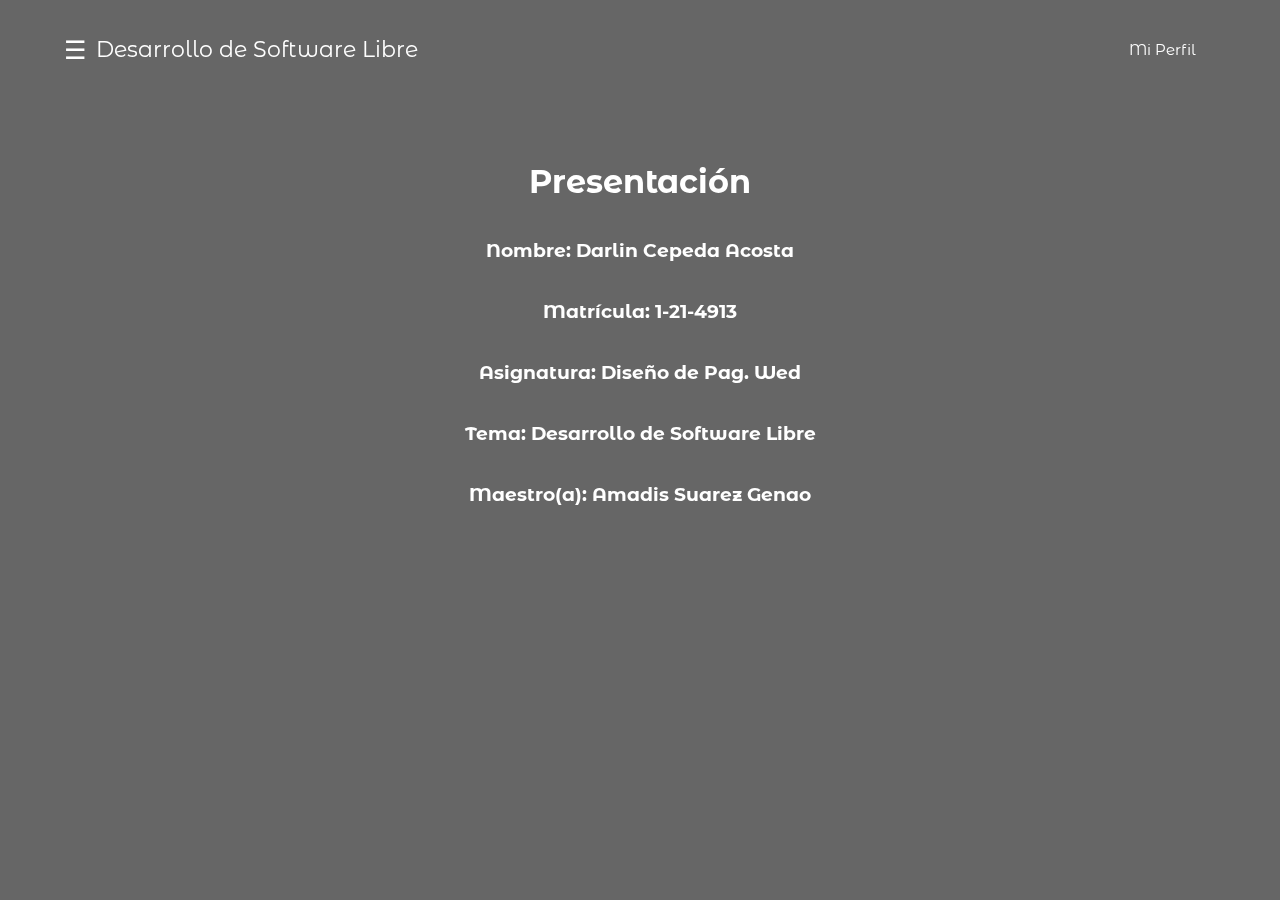
<file: index.html>
<!DOCTYPE html>
<html lang="es">
<head>
	<meta charset="UTF-8">
	<title>Temas a tratar</title>
	<link rel="stylesheet" href="estilos.css">
</head>
<body>
	
	<header class="header">
		<div class="container">
		<div class="btn-menu">
			<label for="btn-menu">☰</label>
		</div>
			<div class="logo">
				<h1>Desarrollo de Software Libre</h1>
			</div>
			<nav class="menu">
				<a href="Curriculun.html">Mi Perfil</a>
			</nav>
		</div>
	</header>
	<div class="capa"></div>
	<div class="center">
		<center>
		<br/>
		<br/>
		<br/>
		<br/>
		<br/>
		<br/>
		<br/>
		<br/>
		    <h1>Presentación</h1>
		    <br/>
			<br/>
			<h3>Nombre: Darlin Cepeda Acosta</h3>
			<br/>
			<br/>
			<h3>Matrícula: 1-21-4913</h3>
			<br/>
			<br/>
			<h3>Asignatura: Diseño de Pag. Wed</h3>
			<br/>
			<br/>
			<h3>Tema: Desarrollo de Software Libre</h3>
			<br/>
			<br/>
			<h3>Maestro(a): Amadis Suarez Genao</h3>
			
			
			
		</center>

	</div>
<!--	--------------->
<input type="checkbox" id="btn-menu">
<div class="container-menu">
	<div class="cont-menu">
		<nav>
			<a href="p1.html">¿Que es el  SOFTWARE LIBRE?</a>
			<a href="p2.html">Ventajas</a>
			<a href="p3.html">Desventajas</a>
			<a href="p4.html">Características</a>
			<a href="p5.html">Historia</a>
			<a href="p6.html">Livertades Esenciales</a>
			<a href="p7.html">Tipos</a>
			<a href="p8.html">Ejemplos</a>
		</nav>
		<label for="btn-menu">✖️</label>
	</div>
</div>
</body>
</html>
</file>
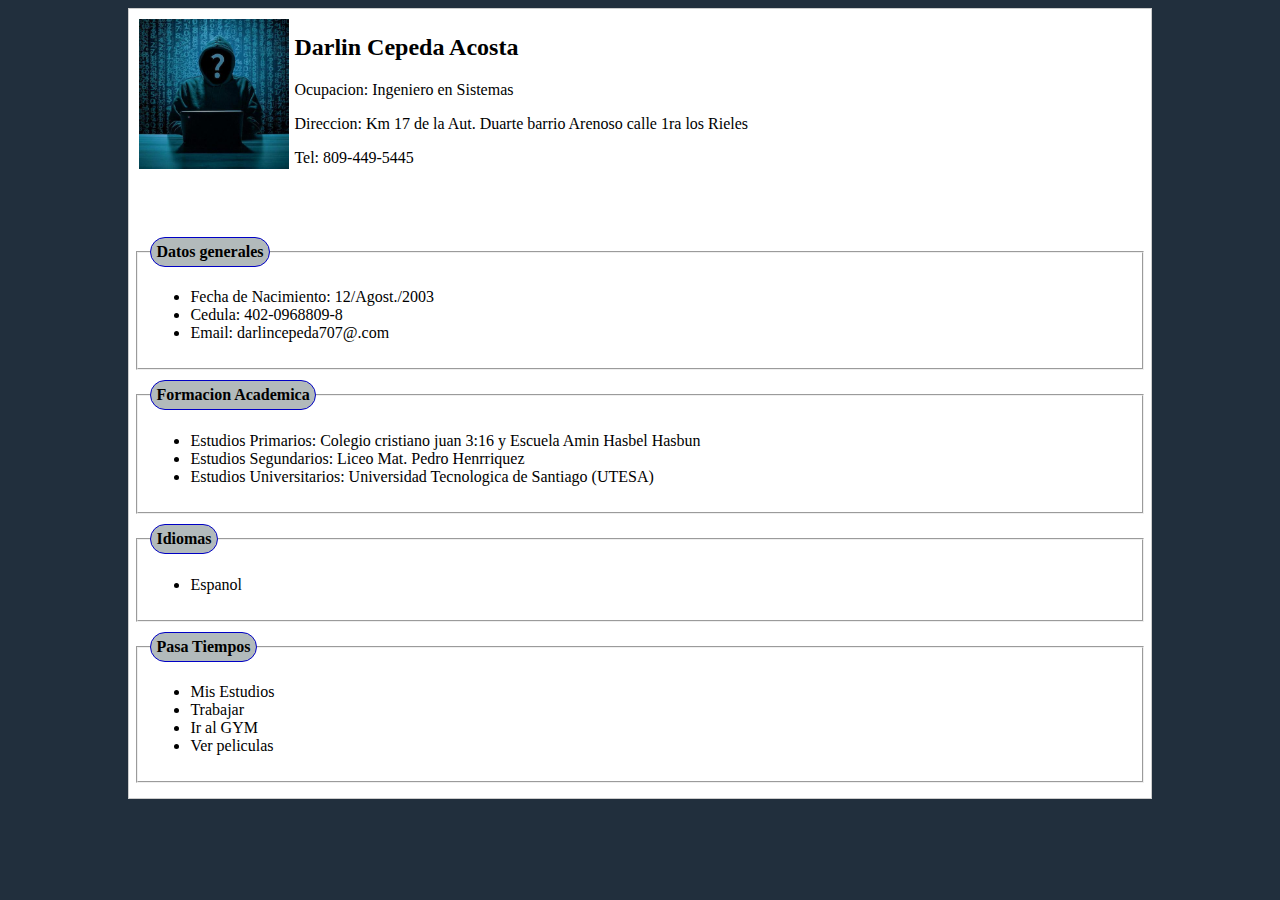
<file: Curriculun.html>
<html>
    <head>
	    <title>Mi Perfil</title>
		<style>
		    #principal{
			    border:solid 1px #cccccc;
				margin:0 auto;
				padding: 5px;
				width:80%;
				background: white;
			}

            body{
				
			    background:#212F3D;
			}			
			
			fieldset{
			    margin-bottom: 10px;
			
			}
			
			legend{
			    border:solid 1px #0000C5;
				padding: 5px;
				font-weight:bold;
				border-radius: 20px;
				background:#B2BABB ;
				
			}
			#MiFoto{
			   margin:5px;
			}
			
		</style>
	</head>
	<body>
	    <div id="principal">
		    <img src= "pj.jpg" id="MiFoto" align="left"width="150" />
	        <h2>Darlin Cepeda Acosta</h2>
			<p>Ocupacion: Ingeniero en Sistemas </p>
			<p>Direccion: Km 17 de la Aut. Duarte barrio Arenoso calle 1ra los Rieles </p>
			<p>Tel: 809-449-5445 </p>
			
			<br/>
			<br/>
			<br/>
			<fieldset>
			    <legend>Datos generales</legend>
				<ul>
				<li>Fecha de Nacimiento: 12/Agost./2003</li>
				<li>Cedula: 402-0968809-8</li>
				<li>Email: darlincepeda707@.com</li>
				</ul>
			</fieldset>
			
			<fieldset>
			     <legend>Formacion Academica</legend>
				 <ul>
				<li>Estudios Primarios: Colegio cristiano juan 3:16 y Escuela Amin Hasbel Hasbun</li>
				<li>Estudios Segundarios: Liceo Mat. Pedro Henrriquez</li>
				<li>Estudios Universitarios: Universidad Tecnologica de Santiago (UTESA)</li
				 </ul>
			</fieldset>
			
			<fieldset>
			     <legend>Idiomas</legend>
				 <ul>
				<li>Espanol</li>
				 </ul>
			</fieldset>
			
			<fieldset>
			     <legend>Pasa Tiempos</legend>
				 <ul>
				<li>Mis Estudios</li>
				<li>Trabajar</li>
				<li>Ir al GYM</li>
				<li>Ver peliculas</li>
				 </ul>
			</fieldset>					
			
		</div>
		
	</body>
</html>
</file>
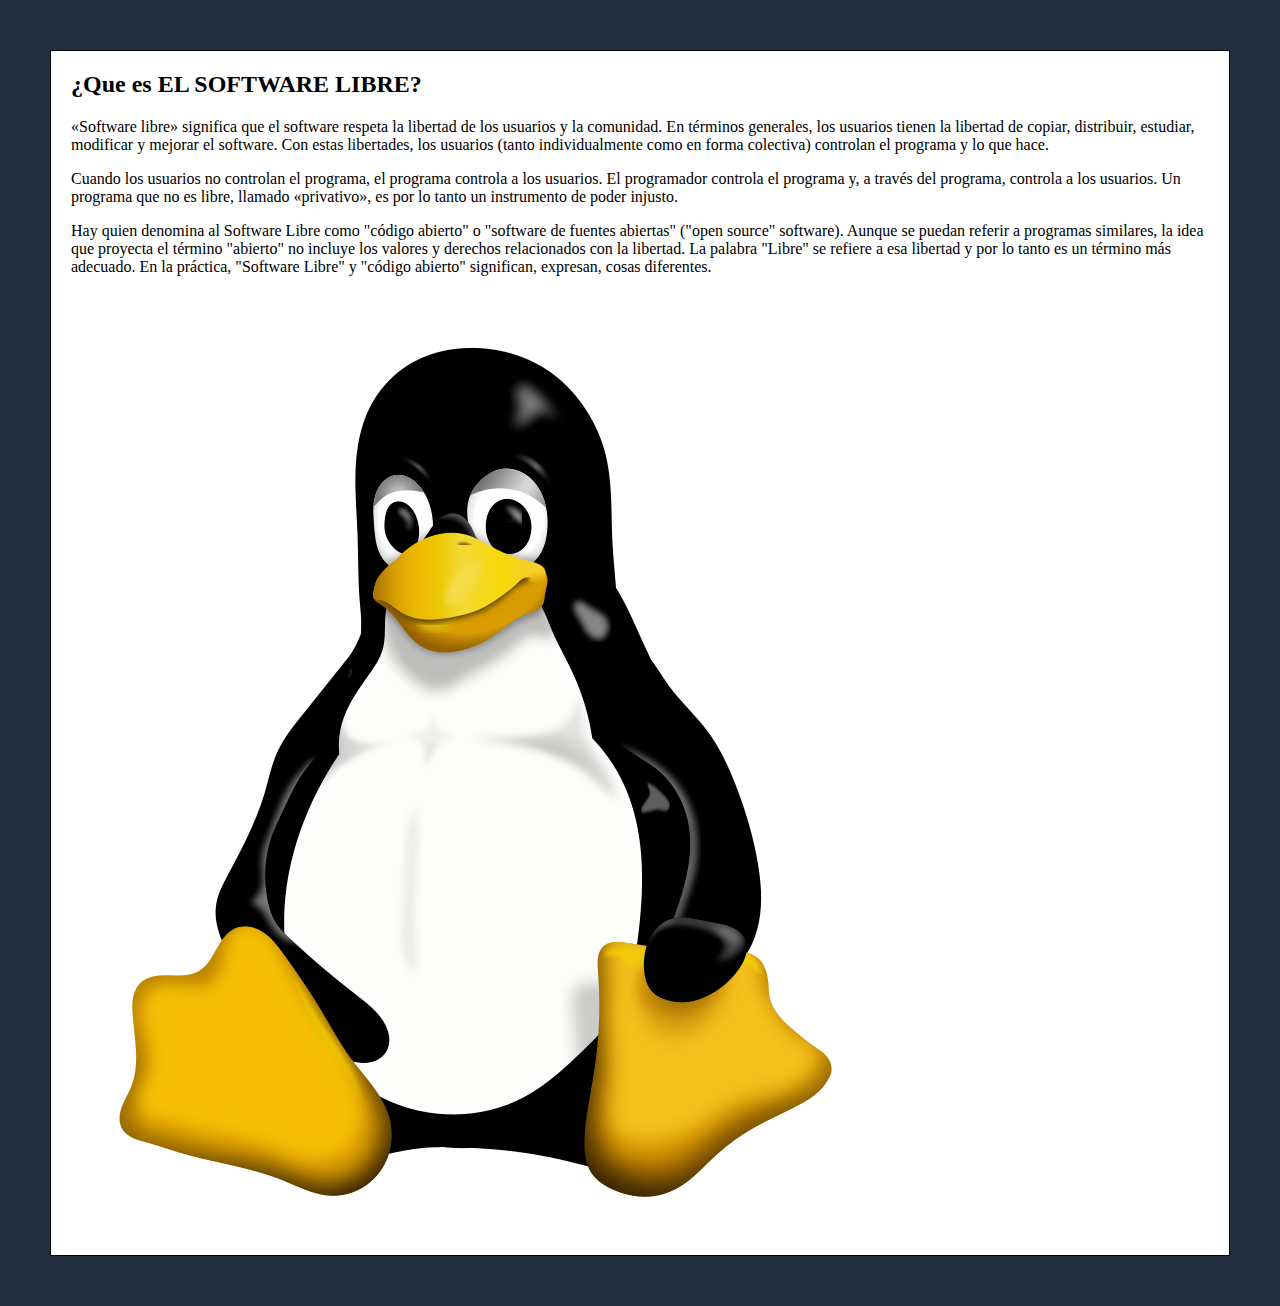
<file: p1.html>
<html>
    <head>
	     <title>Pag. 1</title>
		 <link href="stylos.css" rel="stylesheet"/>
	</head>
	<body>
	  
		    <h2>¿Que es  EL SOFTWARE LIBRE?</h2>
			<p>«Software libre» significa que el software respeta la libertad de los usuarios y la comunidad. En términos generales, los usuarios tienen la libertad de copiar, distribuir, estudiar, modificar y mejorar el software. Con estas libertades, los usuarios (tanto individualmente como en forma colectiva) controlan el programa y lo que hace.</p> 
            <p>Cuando los usuarios no controlan el programa, el programa controla a los usuarios. El programador controla el programa y, a través del programa, controla a los usuarios. Un programa que no es libre, llamado «privativo», es por lo tanto un instrumento de poder injusto.</p>
            <p>Hay quien denomina al Software Libre como "código abierto" o "software de fuentes abiertas" ("open source" software). Aunque se puedan referir a programas similares, la idea que proyecta el término "abierto" no incluye los valores y derechos relacionados con la libertad. La palabra "Libre" se refiere a esa libertad y por lo tanto es un término más adecuado. En la práctica, "Software Libre" y "código abierto" significan, expresan, cosas diferentes.</p>  
			
				<img src="i1.png"/>
			</div>         
			
		</div>
	</body>
</html>
</file>
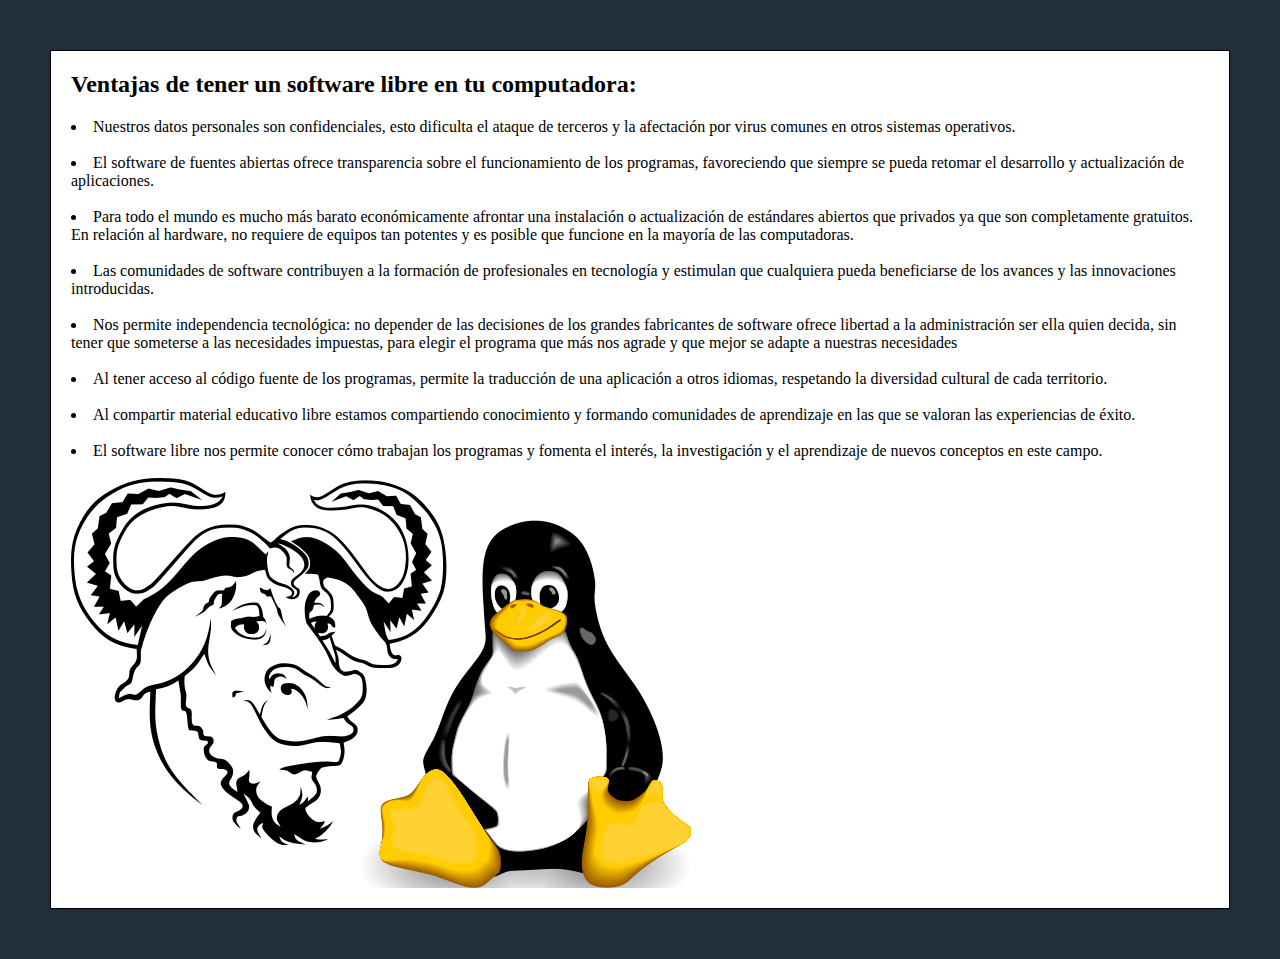
<file: p2.html>
<html>
    <head>
	     <title>Pag. 2</title>
		 <link href="stylos.css" rel="stylesheet"/>
	</head>
	<body>
	  
		    <h2>Ventajas de tener un software libre en tu computadora:</h2>
			<li>Nuestros datos personales son confidenciales, esto dificulta el ataque de terceros y la afectación por virus comunes en otros sistemas operativos.</li>
            <br/>
            <li>El software de fuentes abiertas ofrece transparencia sobre el funcionamiento de los programas, favoreciendo que siempre se pueda retomar el desarrollo y actualización de  aplicaciones.</li>
            <br/>
            <li>Para todo el mundo es mucho más barato económicamente afrontar  una instalación o actualización de estándares abiertos que privados ya que son completamente gratuitos. En relación al hardware, no requiere de equipos tan potentes y es posible que funcione en la mayoría de las computadoras.</li>
            <br/>
            <li>Las comunidades de software contribuyen a la formación de profesionales en  tecnología y estimulan que cualquiera pueda beneficiarse de los avances y las innovaciones introducidas.</li>
            <br/>
            <li>Nos permite independencia tecnológica: no depender de  las decisiones de los grandes fabricantes de software ofrece libertad  a la administración ser ella quien decida, sin tener que someterse a las necesidades impuestas, para elegir el programa que más nos agrade y que mejor se adapte a nuestras necesidades</li>
            <br/>
            <li>Al tener acceso al código fuente de los programas, permite la traducción de una aplicación a otros idiomas, respetando la diversidad cultural de cada territorio.</li>
            <br/>
            <li>Al compartir material educativo libre estamos compartiendo conocimiento y formando comunidades de aprendizaje en las que se valoran las experiencias de éxito.</li>
            <br/>
            <li>El software libre nos permite conocer  cómo trabajan los programas y fomenta el interés, la investigación y el aprendizaje de nuevos conceptos en este campo.</li>
            <br/>
			<img src="i2.png"/>
			
		</div>
	</body>
</html>
</file>
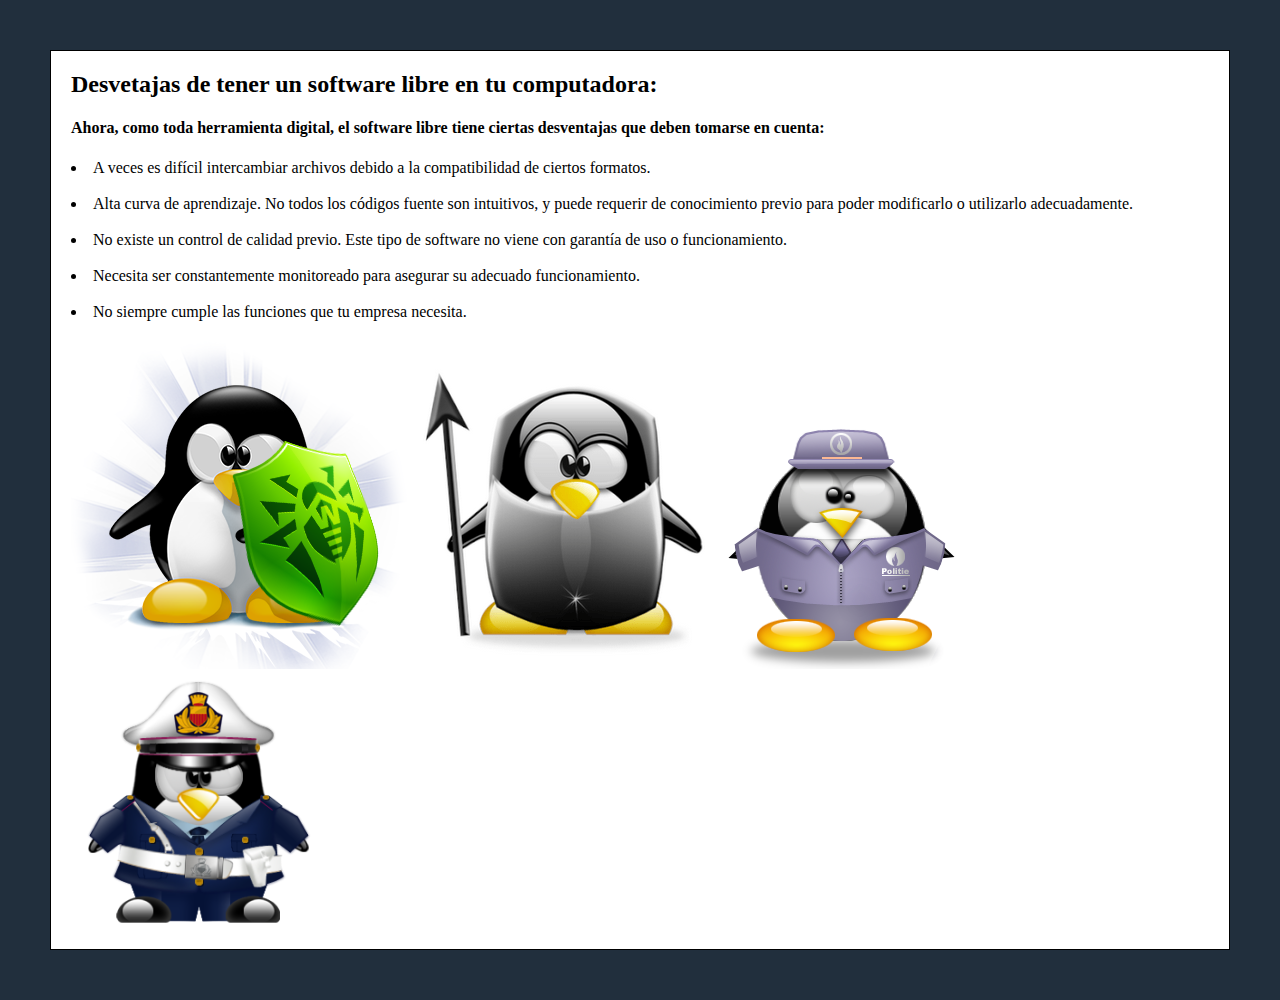
<file: p3.html>
<html>
    <head>
	     <title>Pag. 3</title>
		 <link href="stylos.css" rel="stylesheet"/>
	</head>
	<body>
	  
		    <h2>Desvetajas de tener un software libre en tu computadora:</h2>
            <h4>Ahora, como toda herramienta digital, el software libre tiene ciertas desventajas que deben tomarse en cuenta:</h4>

			<li>A veces es difícil intercambiar archivos debido a la compatibilidad de ciertos formatos.</li>
            <br/>
            <li>Alta curva de aprendizaje. No todos los códigos fuente son intuitivos, y puede requerir de conocimiento previo para poder modificarlo o utilizarlo adecuadamente.</li>
            <br/>
            <li>No existe un control de calidad previo. Este tipo de software no viene con garantía de uso o funcionamiento.</li>
            <br/>
            <li>Necesita ser constantemente monitoreado para asegurar su adecuado funcionamiento.</li>
            <br/>
            <li>No siempre cumple las funciones que tu empresa necesita.</li>
            <br/>
			<img src="i3.png"/>
            <img src="i3b.png"/>
            <img src="i3c.png"/>
            <img src="i3d.png"/>
			
		</div>
	</body>
</html>
</file>
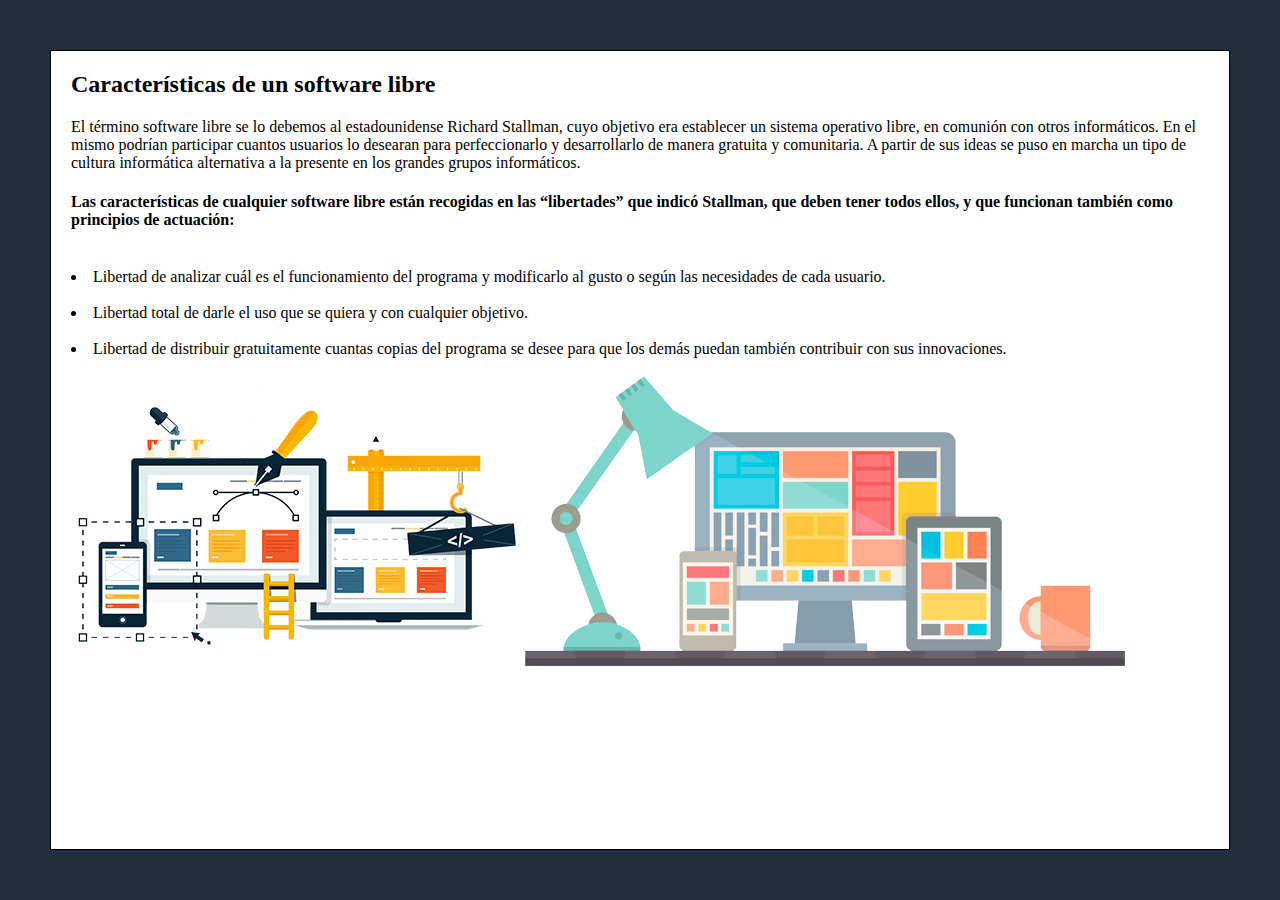
<file: p4.html>
<html>
    <head>
	     <title>Pag. 4</title>
		 <link href="stylos.css" rel="stylesheet"/>
	</head>
	<body>
	  
		    <h2>Características de un software libre</h2>
            <p>El término software libre se lo debemos al estadounidense Richard Stallman, cuyo objetivo era establecer un sistema operativo libre, en comunión con otros informáticos. En el mismo podrían participar cuantos usuarios lo desearan para perfeccionarlo y desarrollarlo de manera gratuita y comunitaria. A partir de sus ideas se puso en marcha un tipo de cultura informática alternativa a la presente en los grandes grupos informáticos.</p>
            <h4>Las características de cualquier software libre están recogidas en las “libertades” que indicó Stallman, que deben tener todos ellos, y que funcionan también como principios de actuación:</h4>
            <br/>
			<li>Libertad de analizar cuál es el funcionamiento del programa y modificarlo al gusto o según las necesidades de cada usuario.</li>
            <br/>
            <li>Libertad total de darle el uso que se quiera y con cualquier objetivo.</li>
            <br/>
            <li>Libertad de distribuir gratuitamente cuantas copias del programa se desee para que los demás puedan también contribuir con sus innovaciones.</li>
            <br/>
			<img src="i4.png"/>
            <img src="i4b.png"/>

			
		</div>
	</body>
</html>
</file>
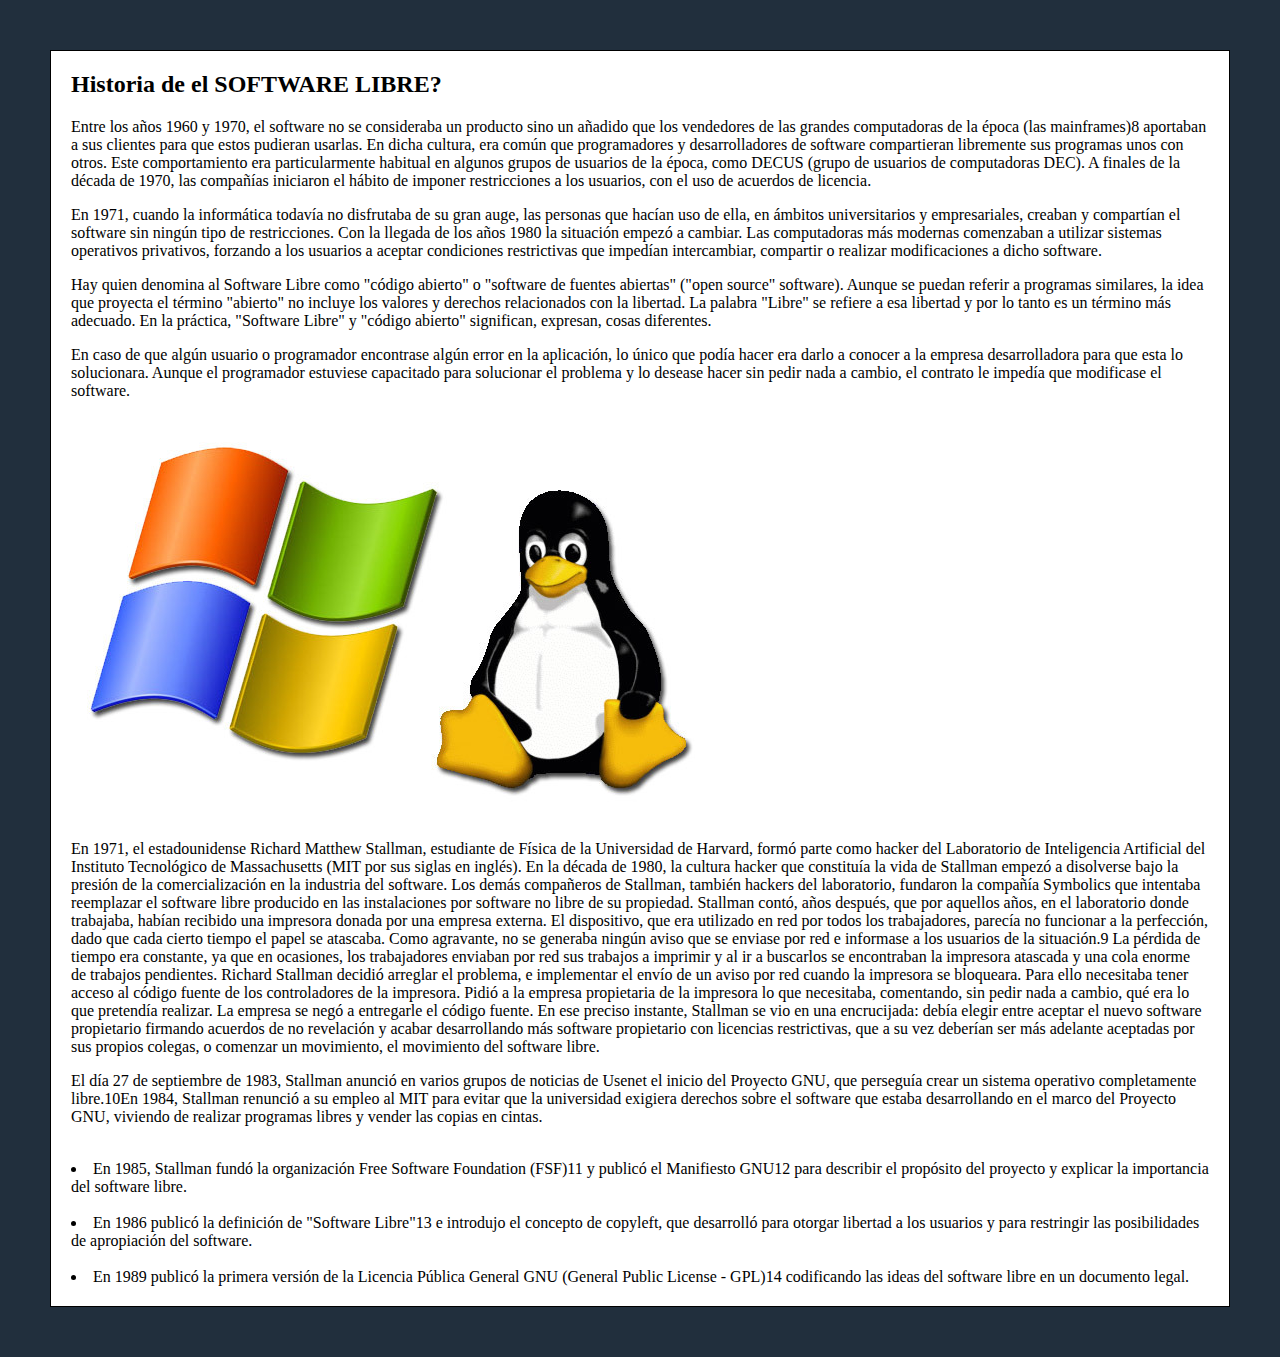
<file: p5.html>
<html>
    <head>
	     <title>Pag. 5</title>
		 <link href="stylos.css" rel="stylesheet"/>
	</head>
	<body>
	  
		    <h2>Historia de el SOFTWARE LIBRE?</h2>
			<p>Entre los años 1960 y 1970, el software no se consideraba un producto sino un añadido que los vendedores de las grandes computadoras de la época (las mainframes)8​ aportaban a sus clientes para que estos pudieran usarlas. En dicha cultura, era común que programadores y desarrolladores de software compartieran libremente sus programas unos con otros. Este comportamiento era particularmente habitual en algunos grupos de usuarios de la época, como DECUS (grupo de usuarios de computadoras DEC). A finales de la década de 1970, las compañías iniciaron el hábito de imponer restricciones a los usuarios, con el uso de acuerdos de licencia.</p> 
            <p>En 1971, cuando la informática todavía no disfrutaba de su gran auge, las personas que hacían uso de ella, en ámbitos universitarios y empresariales, creaban y compartían el software sin ningún tipo de restricciones. Con la llegada de los años 1980 la situación empezó a cambiar. Las computadoras más modernas comenzaban a utilizar sistemas operativos privativos, forzando a los usuarios a aceptar condiciones restrictivas que impedían intercambiar, compartir o realizar modificaciones a dicho software.</p>
            <p>Hay quien denomina al Software Libre como "código abierto" o "software de fuentes abiertas" ("open source" software). Aunque se puedan referir a programas similares, la idea que proyecta el término "abierto" no incluye los valores y derechos relacionados con la libertad. La palabra "Libre" se refiere a esa libertad y por lo tanto es un término más adecuado. En la práctica, "Software Libre" y "código abierto" significan, expresan, cosas diferentes.</p>           
            <p>En caso de que algún usuario o programador encontrase algún error en la aplicación, lo único que podía hacer era darlo a conocer a la empresa desarrolladora para que esta lo solucionara. Aunque el programador estuviese capacitado para solucionar el problema y lo desease hacer sin pedir nada a cambio, el contrato le impedía que modificase el software.</p>
            <br/>
			<img src="i5.jpg"/>
            <br/>
            <p>En 1971, el estadounidense Richard Matthew Stallman, estudiante de Física de la Universidad de Harvard, formó parte como hacker del Laboratorio de Inteligencia Artificial del Instituto Tecnológico de Massachusetts (MIT por sus siglas en inglés). En la década de 1980, la cultura hacker que constituía la vida de Stallman empezó a disolverse bajo la presión de la comercialización en la industria del software. Los demás compañeros de Stallman, también hackers del laboratorio, fundaron la compañía Symbolics que intentaba reemplazar el software libre producido en las instalaciones por software no libre de su propiedad. Stallman contó, años después, que por aquellos años, en el laboratorio donde trabajaba, habían recibido una impresora donada por una empresa externa. El dispositivo, que era utilizado en red por todos los trabajadores, parecía no funcionar a la perfección, dado que cada cierto tiempo el papel se atascaba. Como agravante, no se generaba ningún aviso que se enviase por red e informase a los usuarios de la situación.9 La pérdida de tiempo era constante, ya que en ocasiones, los trabajadores enviaban por red sus trabajos a imprimir y al ir a buscarlos se encontraban la impresora atascada y una cola enorme de trabajos pendientes. Richard Stallman decidió arreglar el problema, e implementar el envío de un aviso por red cuando la impresora se bloqueara. Para ello necesitaba tener acceso al código fuente de los controladores de la impresora. Pidió a la empresa propietaria de la impresora lo que necesitaba, comentando, sin pedir nada a cambio, qué era lo que pretendía realizar. La empresa se negó a entregarle el código fuente. En ese preciso instante, Stallman se vio en una encrucijada: debía elegir entre aceptar el nuevo software propietario firmando acuerdos de no revelación y acabar desarrollando más software propietario con licencias restrictivas, que a su vez deberían ser más adelante aceptadas por sus propios colegas, o comenzar un movimiento, el movimiento del software libre.</p>
			<p>El día 27 de septiembre de 1983, Stallman anunció en varios grupos de noticias de Usenet el inicio del Proyecto GNU, que perseguía crear un sistema operativo completamente libre.10​En 1984, Stallman renunció a su empleo al MIT para evitar que la universidad exigiera derechos sobre el software que estaba desarrollando en el marco del Proyecto GNU, viviendo de realizar programas libres y vender las copias en cintas.</p>
            <br/>
            <li>En 1985, Stallman fundó la organización Free Software Foundation (FSF)11​ y publicó el Manifiesto GNU12​ para describir el propósito del proyecto y explicar la importancia del software libre.</li>
            <br/>
            <li>En 1986 publicó la definición de "Software Libre"13​ e introdujo el concepto de copyleft, que desarrolló para otorgar libertad a los usuarios y para restringir las posibilidades de apropiación del software.</li>
            <br/>
            <li>En 1989 publicó la primera versión de la Licencia Pública General GNU (General Public License - GPL)14​ codificando las ideas del software libre en un documento legal.</li>

		</div>
	</body>
</html>
</file>
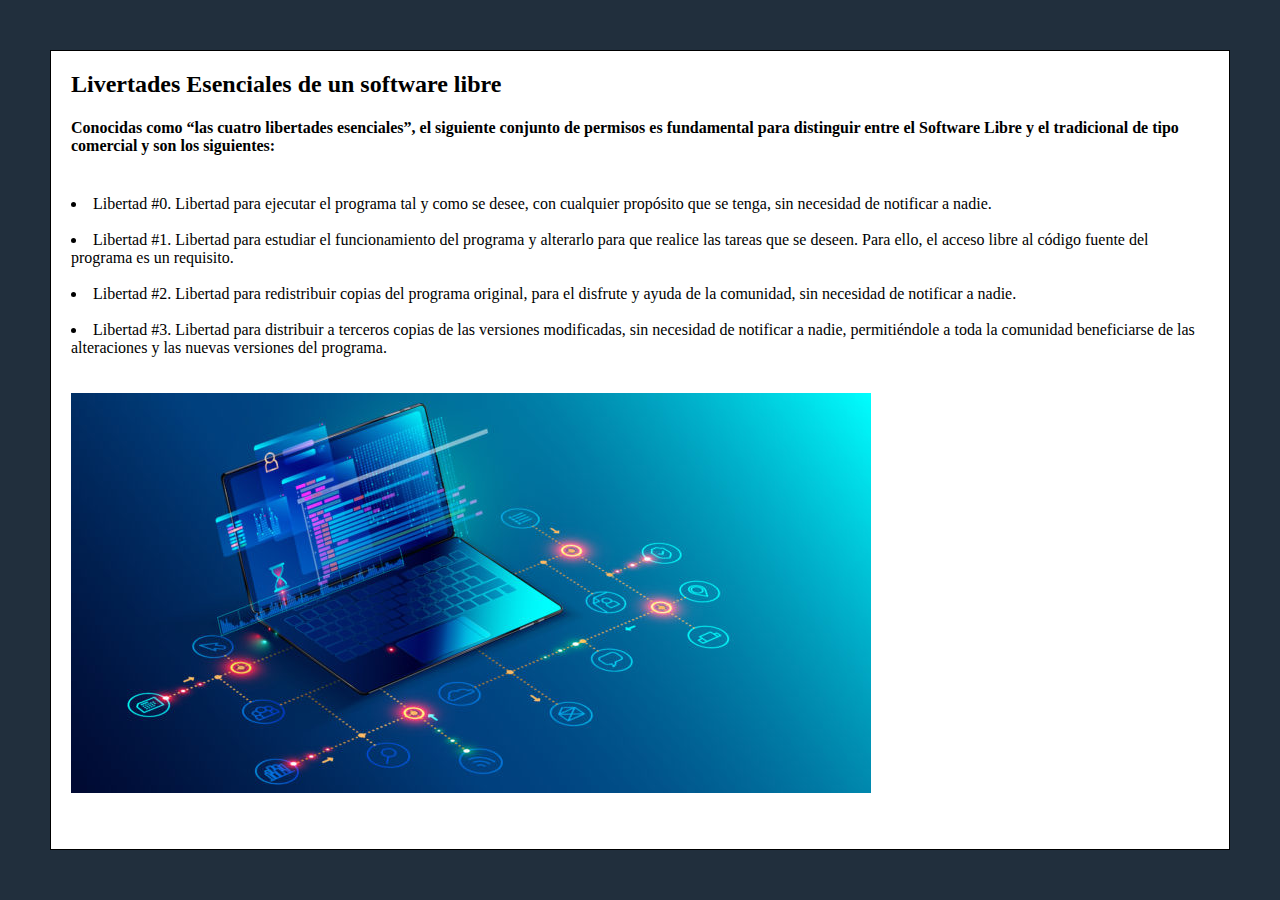
<file: p6.html>
<html>
    <head>
	     <title>Pag. 6</title>
		 <link href="stylos.css" rel="stylesheet"/>
	</head>
	<body>
	  
		    <h2>Livertades Esenciales  de un software libre</h2>
            <h4>Conocidas como “las cuatro libertades esenciales”, el siguiente conjunto de permisos es fundamental para distinguir entre el Software Libre y el tradicional de tipo comercial y son los siguientes:</h4>
            <br/>
			<li>Libertad #0. Libertad para ejecutar el programa tal y como se desee, con cualquier propósito que se tenga, sin necesidad de notificar a nadie.</li>
            <br/>
            <li>Libertad #1. Libertad para estudiar el funcionamiento del programa y alterarlo para que realice las tareas que se deseen. Para ello, el acceso libre al código fuente del programa es un requisito.</li>
            <br/>
            <li>Libertad #2. Libertad para redistribuir copias del programa original, para el disfrute y ayuda de la comunidad, sin necesidad de notificar a nadie.</li>
            <br/>
            <li>Libertad #3. Libertad para distribuir a terceros copias de las versiones modificadas, sin necesidad de notificar a nadie, permitiéndole a toda la comunidad beneficiarse de las alteraciones y las nuevas versiones del programa.</li>
            <br/>
            <br/>
			<img src="i6.jpg"/>
            

			
		</div>
	</body>
</html>
</file>
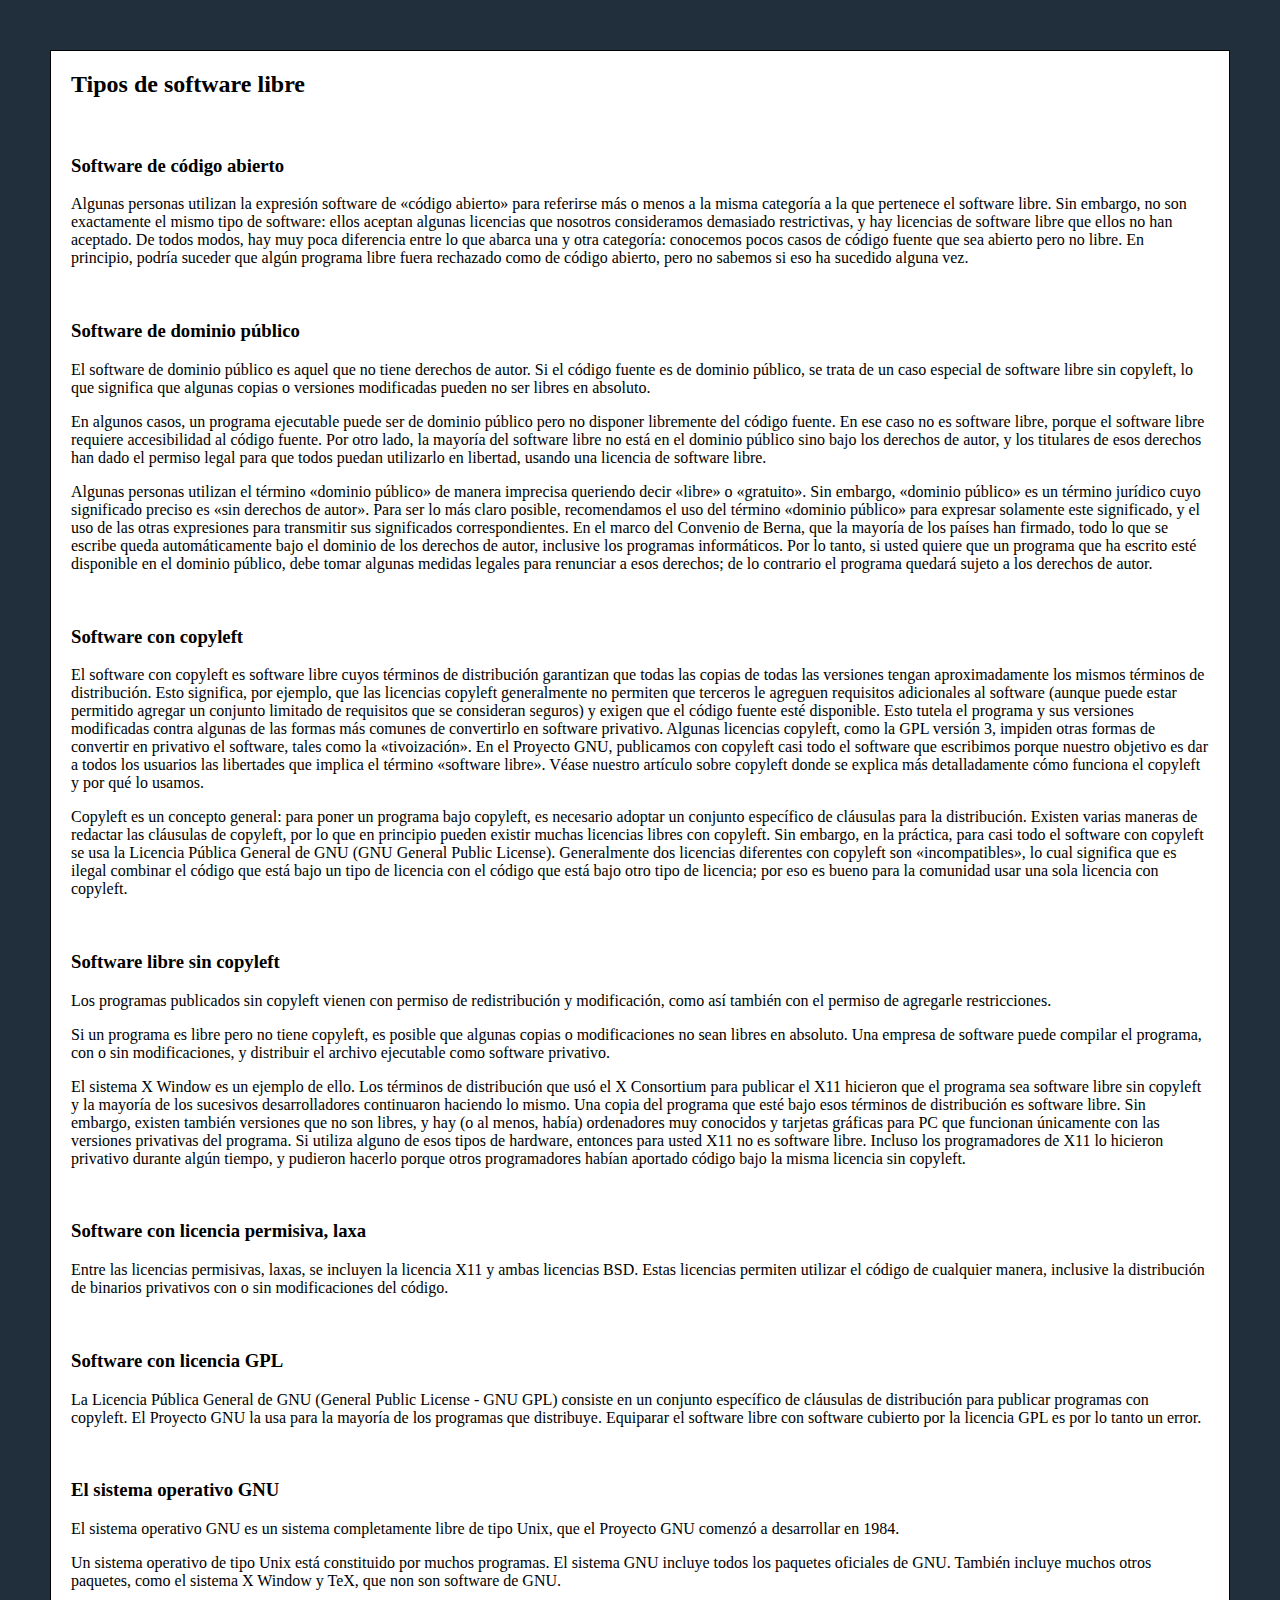
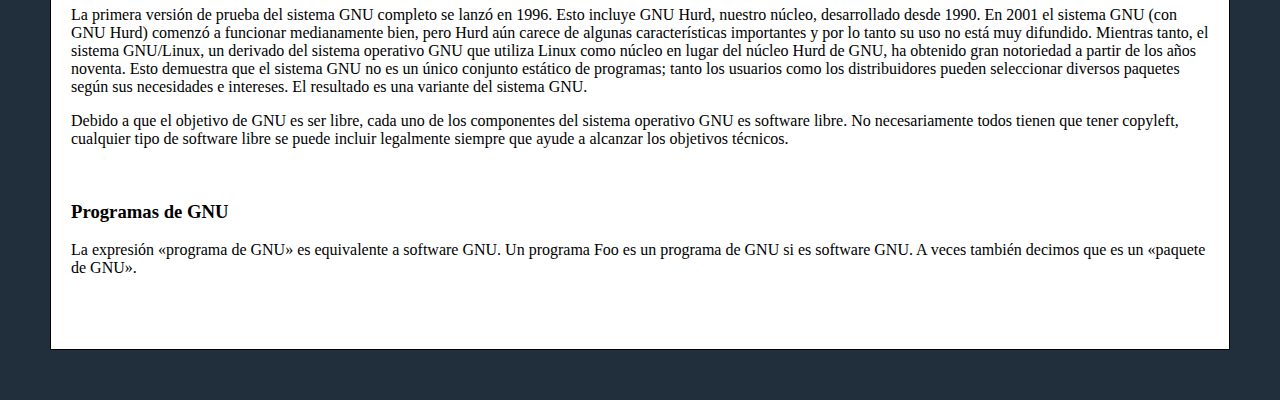
<file: p7.html>
<html>
    <head>
	     <title>Pag. 7</title>
		 <link href="stylos.css" rel="stylesheet"/>
	</head>
	<body>
	  
		    <h2>Tipos de software libre</h2>
            <br/>
            <h3>Software de código abierto </h3>
            <p>Algunas personas utilizan la expresión software de «código abierto» para referirse más o menos a la misma categoría a la que pertenece el software libre. Sin embargo, no son exactamente el mismo tipo de software: ellos aceptan algunas licencias que nosotros consideramos demasiado restrictivas, y hay licencias de software libre que ellos no han aceptado. De todos modos, hay muy poca diferencia entre lo que abarca una y otra categoría: conocemos pocos casos de código fuente que sea abierto pero no libre. En principio, podría suceder que algún programa libre fuera rechazado como de código abierto, pero no sabemos si eso ha sucedido alguna vez.</p>
            <br/>
            <h3>Software de dominio público</h3>
            <p>El software de dominio público es aquel que no tiene derechos de autor. Si el código fuente es de dominio público, se trata de un caso especial de software libre sin copyleft, lo que significa que algunas copias o versiones modificadas pueden no ser libres en absoluto.</p>
            <p>En algunos casos, un programa ejecutable puede ser de dominio público pero no disponer libremente del código fuente. En ese caso no es software libre, porque el software libre requiere accesibilidad al código fuente. Por otro lado, la mayoría del software libre no está en el dominio público sino bajo los derechos de autor, y los titulares de esos derechos han dado el permiso legal para que todos puedan utilizarlo en libertad, usando una licencia de software libre.</p>
            <p>Algunas personas utilizan el término «dominio público» de manera imprecisa queriendo decir «libre» o «gratuito». Sin embargo, «dominio público» es un término jurídico cuyo significado preciso es «sin derechos de autor». Para ser lo más claro posible, recomendamos el uso del término «dominio público» para expresar solamente este significado, y el uso de las otras expresiones para transmitir sus significados correspondientes. En el marco del Convenio de Berna, que la mayoría de los países han firmado, todo lo que se escribe queda automáticamente bajo el dominio de los derechos de autor, inclusive los programas informáticos. Por lo tanto, si usted quiere que un programa que ha escrito esté disponible en el dominio público, debe tomar algunas medidas legales para renunciar a esos derechos; de lo contrario el programa quedará sujeto a los derechos de autor.</p>
            </br>
            <h3>Software con copyleft</h3>
            <p>El software con copyleft es software libre cuyos términos de distribución garantizan que todas las copias de todas las versiones tengan aproximadamente los mismos términos de distribución. Esto significa, por ejemplo, que las licencias copyleft generalmente no permiten que terceros le agreguen requisitos adicionales al software (aunque puede estar permitido agregar un conjunto limitado de requisitos que se consideran seguros) y exigen que el código fuente esté disponible. Esto tutela el programa y sus versiones modificadas contra algunas de las formas más comunes de convertirlo en software privativo. Algunas licencias copyleft, como la GPL versión 3, impiden otras formas de convertir en privativo el software, tales como la «tivoización». En el Proyecto GNU, publicamos con copyleft casi todo el software que escribimos porque nuestro objetivo es dar a todos los usuarios las libertades que implica el término «software libre». Véase nuestro artículo sobre copyleft donde se explica más detalladamente cómo funciona el copyleft y por qué lo usamos.</p>
            <p>Copyleft es un concepto general: para poner un programa bajo copyleft, es necesario adoptar un conjunto específico de cláusulas para la distribución. Existen varias maneras de redactar las cláusulas de copyleft, por lo que en principio pueden existir muchas licencias libres con copyleft. Sin embargo, en la práctica, para casi todo el software con copyleft se usa la Licencia Pública General de GNU (GNU General Public License). Generalmente dos licencias diferentes con copyleft son «incompatibles», lo cual significa que es ilegal combinar el código que está bajo un tipo de licencia con el código que está bajo otro tipo de licencia; por eso es bueno para la comunidad usar una sola licencia con copyleft.</p>
            <br/>
            <h3>Software libre sin copyleft</h3>
            <p>Los programas publicados sin copyleft vienen con permiso de redistribución y modificación, como así también con el permiso de agregarle restricciones.</p>
			<p>Si un programa es libre pero no tiene copyleft, es posible que algunas copias o modificaciones no sean libres en absoluto. Una empresa de software puede compilar el programa, con o sin modificaciones, y distribuir el archivo ejecutable como software privativo.</p>
            <p>El sistema X Window es un ejemplo de ello. Los términos de distribución que usó el X Consortium para publicar el X11 hicieron que el programa sea software libre sin copyleft y la mayoría de los sucesivos desarrolladores continuaron haciendo lo mismo. Una copia del programa que esté bajo esos términos de distribución es software libre. Sin embargo, existen también versiones que no son libres, y hay (o al menos, había) ordenadores muy conocidos y tarjetas gráficas para PC que funcionan únicamente con las versiones privativas del programa. Si utiliza alguno de esos tipos de hardware, entonces para usted X11 no es software libre. Incluso los programadores de X11 lo hicieron privativo durante algún tiempo, y pudieron hacerlo porque otros programadores habían aportado código bajo la misma licencia sin copyleft.</p>
            <br/>
            <h3>Software con licencia permisiva, laxa</h3>
            <p>Entre las licencias permisivas, laxas, se incluyen la licencia X11 y ambas licencias BSD. Estas licencias permiten utilizar el código de cualquier manera, inclusive la distribución de binarios privativos con o sin modificaciones del código.</p>
            <br/>
            <h3>Software con licencia GPL</h3>
            <p>La Licencia Pública General de GNU (General Public License - GNU GPL) consiste en un conjunto específico de cláusulas de distribución para publicar programas con copyleft. El Proyecto GNU la usa para la mayoría de los programas que distribuye. Equiparar el software libre con software cubierto por la licencia GPL es por lo tanto un error.</p>
            <br/>
            <h3>El sistema operativo GNU</h3>
            <p>El sistema operativo GNU es un sistema completamente libre de tipo Unix, que el Proyecto GNU comenzó a desarrollar en 1984.</p>
            <p>Un sistema operativo de tipo Unix está constituido por muchos programas. El sistema GNU incluye todos los paquetes oficiales de GNU. También incluye muchos otros paquetes, como el sistema X Window y TeX, que non son software de GNU.</p>
            <p>La primera versión de prueba del sistema GNU completo se lanzó en 1996. Esto incluye GNU Hurd, nuestro núcleo, desarrollado desde 1990. En 2001 el sistema GNU (con GNU Hurd) comenzó a funcionar medianamente bien, pero Hurd aún carece de algunas características importantes y por lo tanto su uso no está muy difundido. Mientras tanto, el sistema GNU/Linux, un derivado del sistema operativo GNU que utiliza Linux como núcleo en lugar del núcleo Hurd de GNU, ha obtenido gran notoriedad a partir de los años noventa. Esto demuestra que el sistema GNU no es un único conjunto estático de programas; tanto los usuarios como los distribuidores pueden seleccionar diversos paquetes según sus necesidades e intereses. El resultado es una variante del sistema GNU.</p>
            <p>Debido a que el objetivo de GNU es ser libre, cada uno de los componentes del sistema operativo GNU es software libre. No necesariamente todos tienen que tener copyleft, cualquier tipo de software libre se puede incluir legalmente siempre que ayude a alcanzar los objetivos técnicos.</p>
            <br/>
            <h3>Programas de GNU</h3>
            <p>La expresión «programa de GNU» es equivalente a software GNU. Un programa Foo es un programa de GNU si es software GNU. A veces también decimos que es un «paquete de GNU».</p>
            <br/>
            <br/>
            


		</div>
	</body>
</html>
</file>
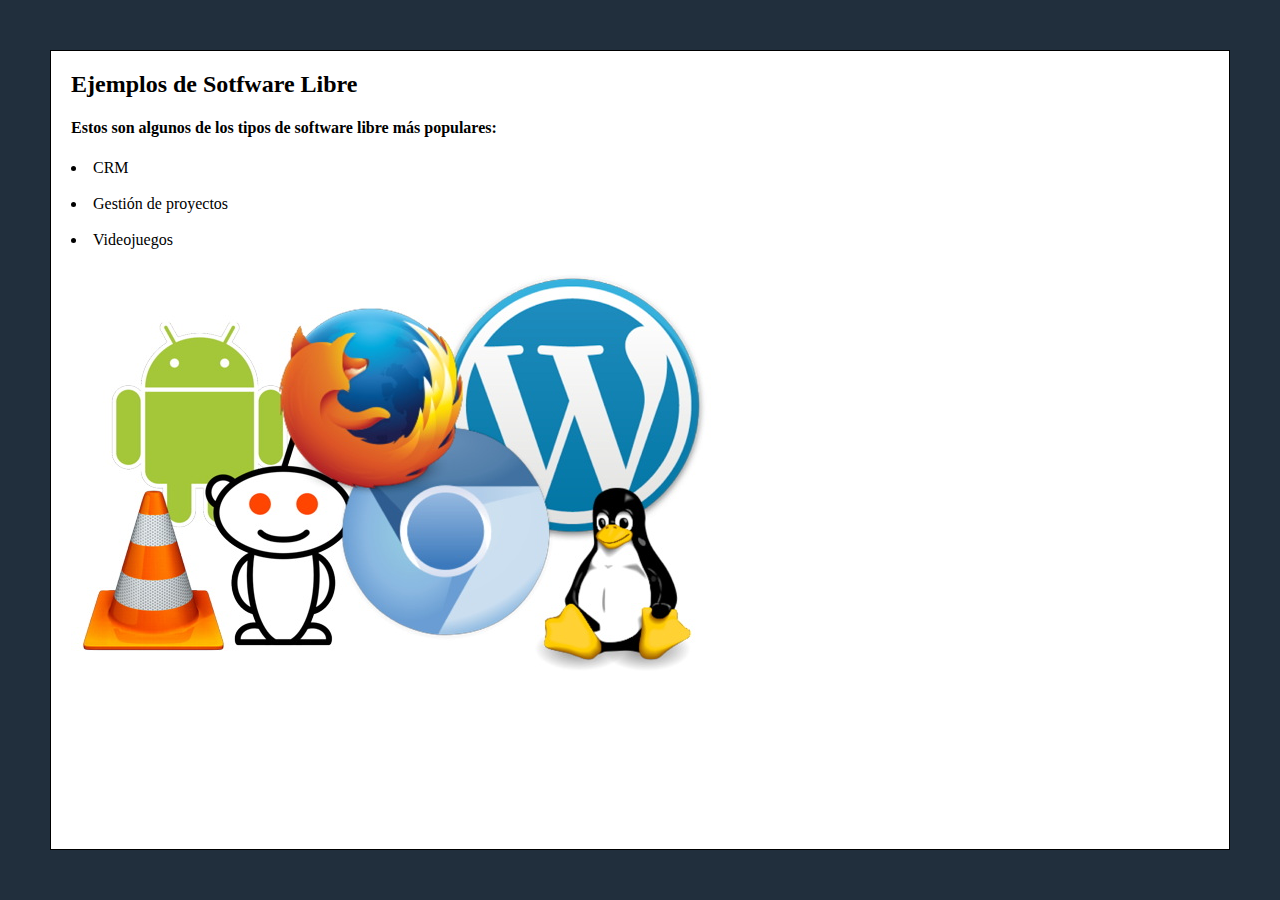
<file: p8.html>
<html>
    <head>
	     <title>Pag. 8</title>
		 <link href="stylos.css" rel="stylesheet"/>
	</head>
	<body>
	  
		    <h2>Ejemplos de Sotfware Libre</h2>
            <h4>Estos son algunos de los tipos de software libre más populares:</h4>

			<li>CRM</li>
            <br/>
            <li>Gestión de proyectos</li>
            <br/>
            <li>Videojuegos</li>
            <br/>
			<img src="i8.jpg"/>
			
		</div>
	</body>
</html>
</file>
<file: estilos.css>
@import url('https://fonts.googleapis.com/css?family=Montserrat|Montserrat+Alternates|Poppins&display=swap');
	*{
		margin: 0;
		padding: 0;
		box-sizing: border-box;
		font-family: 'Montserrat Alternates', sans-serif;
	}
	body{
		background: url(https://www.nextibs.com/wp-content/uploads/2021/12/seguridad-informatica-1024x439.jpeg);
		background-size: 100vw 100vh;
		background-repeat: no-repeat;
	}
	.capa{
		position: fixed;
		width: 100%;
		height: 100vh;
		background: rgba(0,0,0,0.6);
		z-index: -1;
		top: 0;left: 0;
	}

	.center{
		color: #fff;
		margin: 10px;
	}
	/*Estilos para el encabezado*/
	.header{
		width: 100%;
		height: 100px;
		position: fixed;
		top: 0;left: 0;
	}
	.container{
		width: 90%;
		max-width: 1200px;
		margin: auto;
	}
	.container .btn-menu, .logo{
		float: left;
		line-height:100px;
	}
	.container .btn-menu label{
		color: #fff;
		font-size: 25px;
		cursor: pointer;
	}
	.logo h1{
		color: #fff;
		font-weight: 400;
		font-size: 22px;
		margin-left: 10px;
	}
	.container .menu{
		float: right;
		line-height: 100px;
	}
	.container .menu a{
		display: inline-block;
		padding: 15px;
		line-height: normal;
		text-decoration: none;
		color: #fff;
		transition: all 0.3s ease;
		border-bottom: 2px solid transparent;
		font-size: 15px;
		margin-right: 5px;
	}
	.container .menu a:hover{
		border-bottom: 2px solid #c7c7c7;
		padding-bottom: 5px;
	}
	/*Fin de Estilos para el encabezado*/

	#btn-menu{
		display: none;
	}
	.container-menu{
		position: absolute;
		background: rgba(0,0,0,0.5);
		width: 100%;
		height: 100vh;
		top: 0;left: 0;
		transition: all 500ms ease;
		opacity: 0;
		visibility: hidden;
	}
	#btn-menu:checked ~ .container-menu{
		opacity: 1;
		visibility: visible;
	}
	.cont-menu{
		width: 100%;
		max-width: 250px;
		background: #1c1c1c;
		height: 100vh;
		position: relative;
		transition: all 500ms ease;
		transform: translateX(-100%);
	}
	#btn-menu:checked ~ .container-menu .cont-menu{
		transform: translateX(0%);
	}
	.cont-menu nav{
		transform: translateY(15%);
	}
	.cont-menu nav a{
		display: block;
		text-decoration: none;
		padding: 20px;
		color: #c7c7c7;
		border-left: 5px solid transparent;
		transition: all 400ms ease;
	}
	.cont-menu nav a:hover{
		border-left: 5px solid #c7c7c7;
		background: #1f1f1f;
	}
	.cont-menu label{
		position: absolute;
		right: 5px;
		top: 10px;
		color: #fff;
		cursor: pointer;
		font-size: 18px;
	}
</file>
<file: stylos.css>
html{
	background:#212F3D;
}



body{

	margin:50px;
	border: solid 1px black;
	padding:20px;
	background:white;
	
}

#divBotones {
	text-align: center;
    display: inline-block;
    margin-top: 20px;
    padding: 10px 40px;
    border: 2px solid #2c3e50;
    color: #fff;
    text-decoration: none;
    background:#2c3e50;
	
}
</file>
